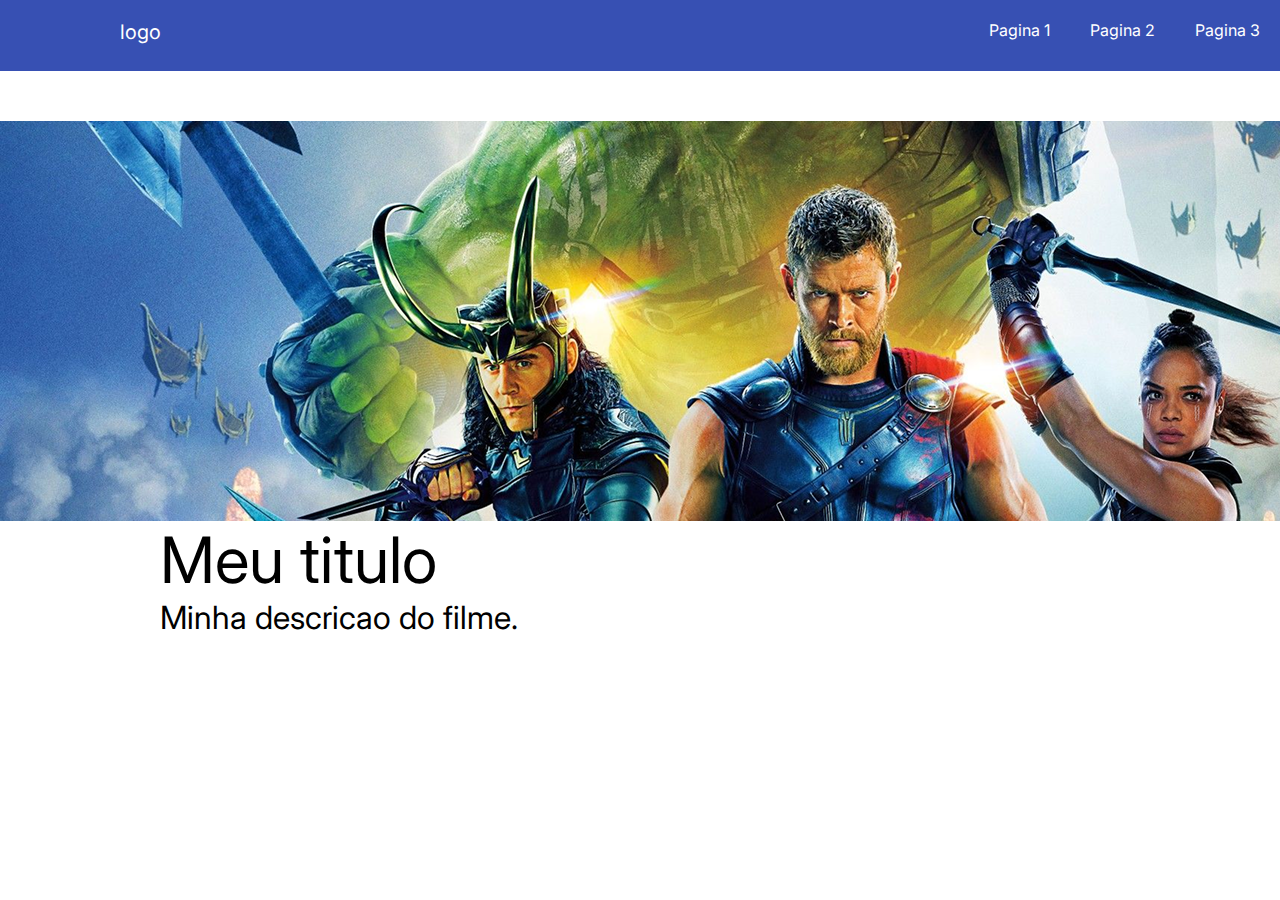
<file: LAYOUTS_1/index.html>
<!DOCTYPE html>
<html lang="en">
<head>
    <meta charset="UTF-8">
    <meta name="viewport" content="width=device-width, initial-scale=1.0">
    <link rel="stylesheet" href="style.css">
    <title>Document</title>
</head>
<body>
    <header id="header">    
        <h1 class="logo">logo</h1>
        <nav id="menu">
            <ul id="list">

                <a href="#">
                    <li class="list-item">Pagina 1</li>
                </a>

                <a href="#">
                    <li class="list-item">Pagina 2</li>
                </a>

                <a href="#">
                    <li class="list-item">Pagina 3</li>
                </a>

            </ul>
        </nav>

    </header>

    <main>
        <div id="img_herois"></div>

        <h1 class="titulo">Meu titulo</h1>
        <h2>Minha descricao do filme.</h2>
    </main>

    <footer></footer>
</body>
</html>
</file>
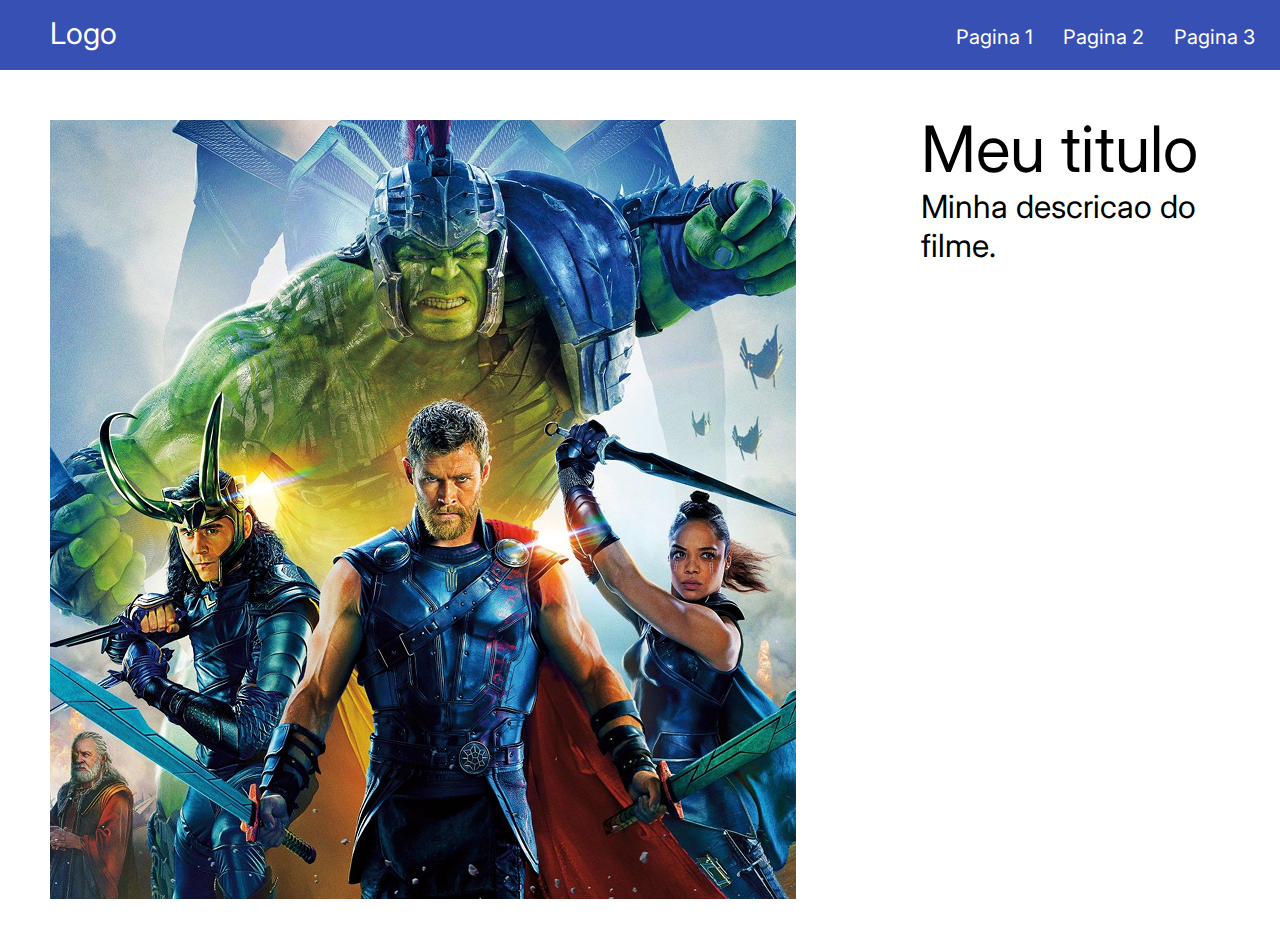
<file: LAYOUTS_3/index.html>
<!DOCTYPE html>
<html lang="en">
<head>
    <meta charset="UTF-8">
    <meta name="viewport" content="width=device-width, initial-scale=1.0">
    <link rel="stylesheet" href="style.css">
    <title>Document</title>
</head>
<body>
    <header class="header">
        <h1 class="Logo">Logo</h1>
        <ul class="lista">
            <a href="#"><li class="lista_item">Pagina 1</li></a>
            <a href="#"><li class="lista_item">Pagina 2</li></a>
            <a href="#"><li class="lista_item">Pagina 3</li></a>
        </ul>
    </header>

    <main>
        <div class="img_herois"></div>
        <div class="conteudo">
            <h1 class="titulo">Meu titulo</h1>
            <p>Minha descricao do filme.</p>
        </div>
    </main>

    <footer></footer>
</body>
</html>
</file>
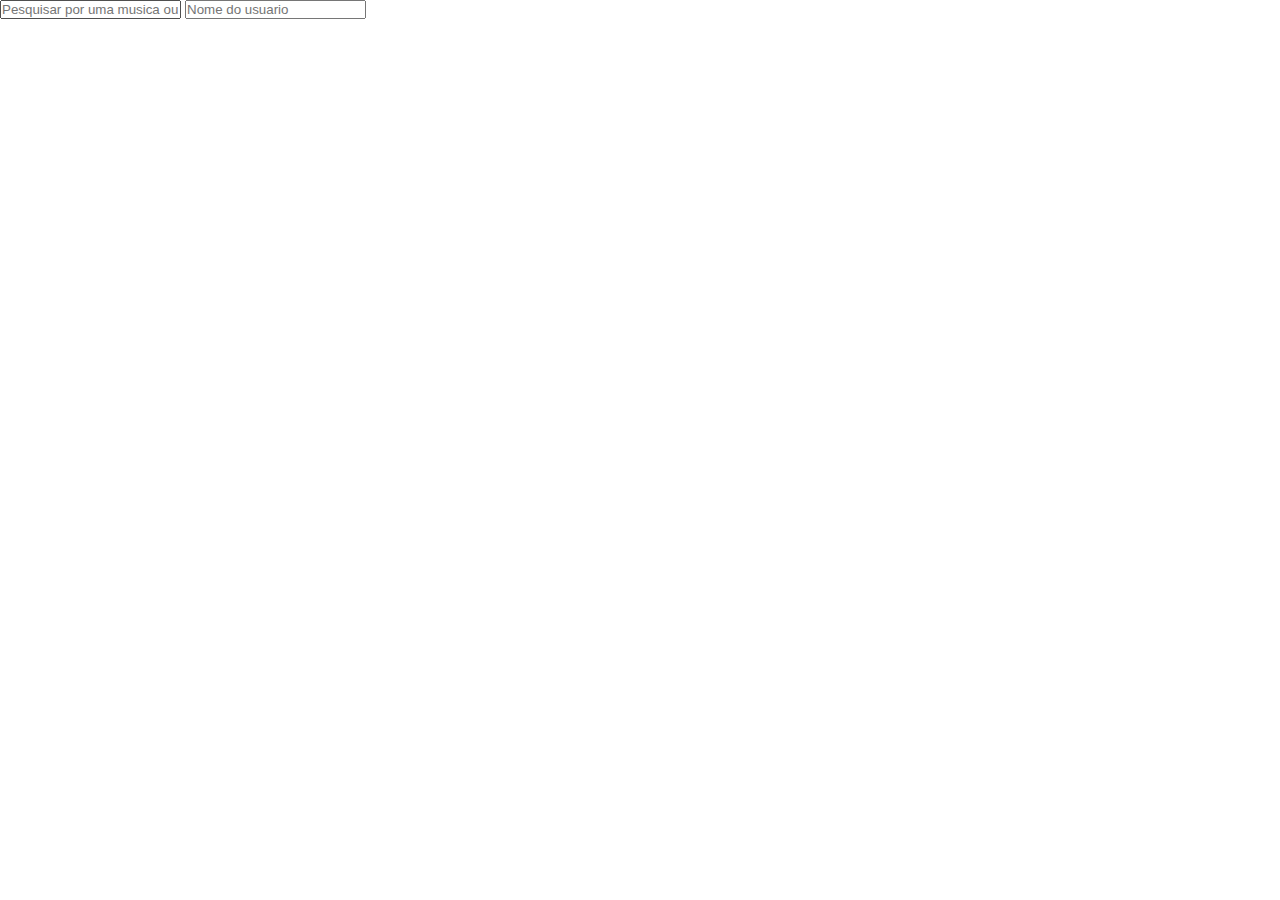
<file: SENAI/index.html>
<!DOCTYPE html>
<html lang="en">
<head>
    <meta charset="UTF-8">
    <meta name="viewport" content="width=device-width, initial-scale=1.0">
    <link rel="stylesheet" href="style.css">
    <title>Document</title>
</head>
<body>
    <header>
        <input type="text" placeholder="Pesquisar por uma musica ou playlist">
        <input type="text" placeholder="Nome do usuario">
    </header>

    <main>
        <div class="musicas"></div>
    </main>

    <aside>
        <div class="playlist"></div>
        <div class="playlist"></div>
        <div class="playlist"></div>
        <div class="playlist"></div>
        <div class="playlist"></div>
        <div class="playlist"></div>
        <div class="playlist"></div>
    </aside>
</body>
</html>
</file>
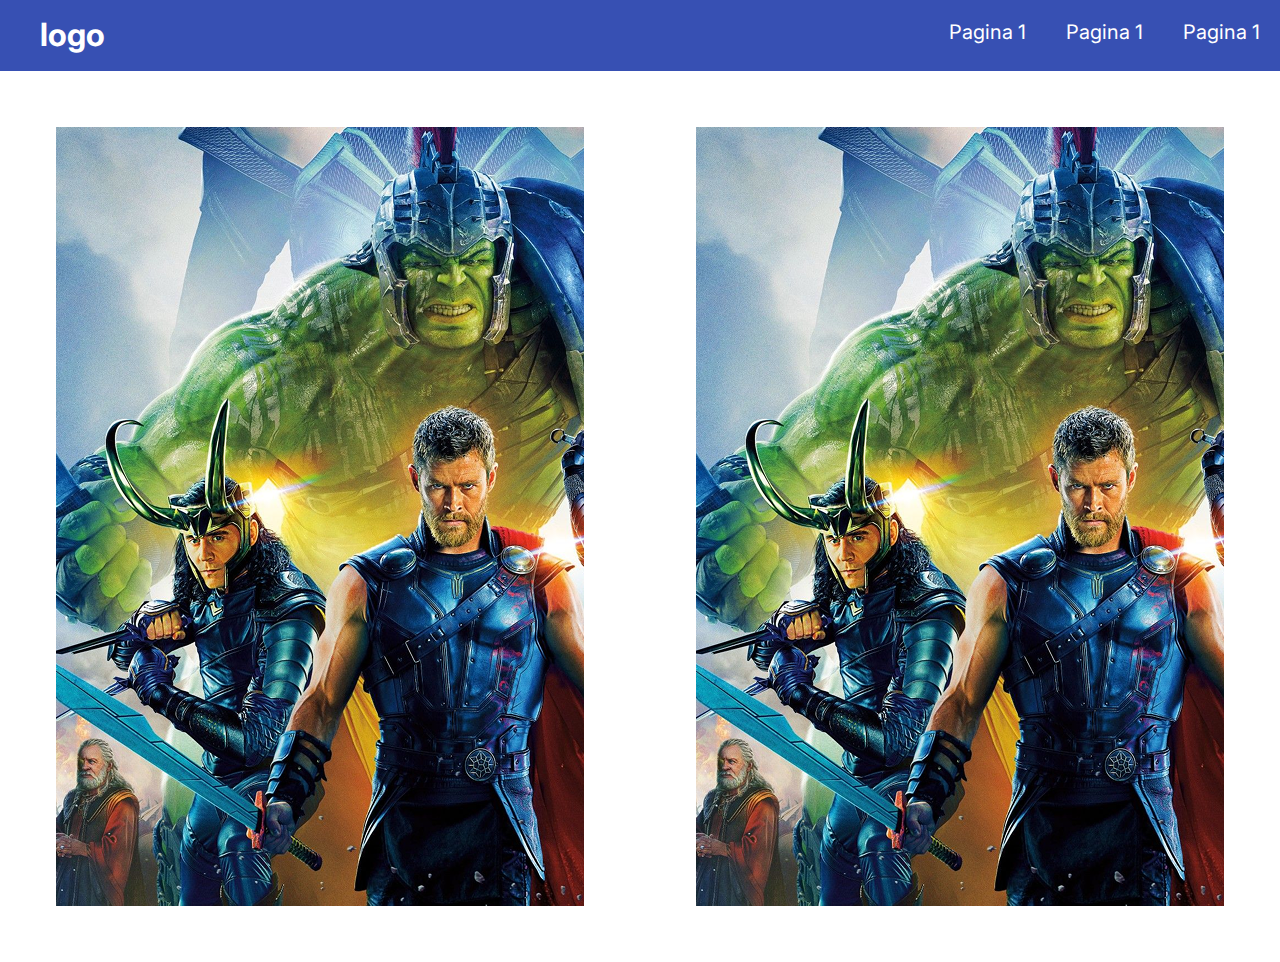
<file: ATIVIDADE LAYOUTS/layouts_123/index.html>
<!DOCTYPE html>
<html lang="en">
<head>
    <meta charset="UTF-8">
    <meta name="viewport" content="width=, initial-scale=1.0">
    <link rel="stylesheet" href="style.css">
    <title>Document</title>
</head>
<body>

    <header>
        <h1>logo</h1>
        <nav>
            <ul>
                <li class="list">Pagina 1</li>
                <li class="list">Pagina 1</li>
                <li class="list">Pagina 1</li>
            </ul>
        </nav>
    </header>

    <main>
        <div class="img1"></div>

        <div class="img"></div>
    </main>


    <footer></footer>


</body>
</html>
</file>
<file: LAYOUTS_1/style.css>
@import url('https://fonts.googleapis.com/css2?family=Inter:ital,opsz,wght@0,14..32,100..900;1,14..32,100..900&display=swap');

* {
    padding: 0px;
    margin: 0px;
    font-family: inter;
}

header {
    display: flex;
    justify-content: flex-end;
    justify-content: space-between;
    background-color: #3750B3;
    color: white;
    height: 71px;

}

#list {
    display: flex;
}

.list-item {
    padding: 10px;
    list-style: none;
    margin: 10px;
}

a {
    text-decoration: none;
    color: white;
}

a:hover {
    text-decoration: underline;
    color: red;
}

.logo {
    font-weight: 400;
    font-size: 20px;
    margin-left: 120px;
    margin-top: 20px;
}

#img_herois {
    background-image: url(assets/img/Rectangle\ 3\ \(1\).png);
    margin: auto;
    margin-top: 50px;
    width: 1600px;
    height: 400px;

}

.titulo {
    font-size: 64px;
    font-weight: 400;
    margin-left: 160px;

}

h2 {
    font-size: 32px;
    font-weight: 400;
    margin-left: 160px;
}
</file>
<file: LAYOUTS_3/style.css>
@import url('https://fonts.googleapis.com/css2?family=Inter:ital,opsz,wght@0,14..32,100..900;1,14..32,100..900&display=swap');

*{
    padding: 0px;
    margin: 0px;
    font-family: inter;
}

.header{
    display: flex;
    width: 100%;
    height: 70px;
    background-color: #3750B3;
    color: white;
    justify-content: flex-end;
    justify-content: space-between;
}

main{
    display: flex;
}

.lista{
    display: flex;
    padding: 10px;
    list-style: none;
}

.lista_item{
    padding: 15px;
    font-weight: 400;
    font-size: 20px;
}

h1{
   margin-left: 50px;
   margin-top: 15px;
   font-weight: 400;
   font-size: 30px;
}

a{
    text-decoration:none;
    color: white ;
}

a:hover{
    color: red;
    text-decoration: underline;
}

.titulo{
    font-weight: 400;
    font-size: 64px;
}

p{
    font-weight: 400;
    font-size: 32px;
    margin-left: 50px;
}

.img_herois{
    width: 793px;
    height: 779px;
    background-image: url(assets/imgs/Rectangle\ 3\ \(1\).png);
    margin: 50px;
}

.conteudo{
    margin: 25px;
}
</file>
<file: SENAI/style.css>
*{
    padding: 0px;
    margin: 0px;
}
</file>
<file: ATIVIDADE LAYOUTS/layouts_123/style.css>
@import url('https://fonts.googleapis.com/css2?family=Inter:ital,opsz,wght@0,14..32,100..900;1,14..32,100..900&display=swap');

*{
    padding: 0px;
    margin: 0px;
    font-family: inter;

}
main{
    display: flex;
}

header{
    width: 100%;
    height: 71px;
    background-color: #3750b3;
    color: white;
    display: flex;
    justify-content: flex-end;
    justify-content: space-between;
}

ul{
    display: flex;
}

.list{
    margin: 10px;
    padding: 10px;
    list-style: none;
    font-size: 20px;
}

.link:hover{
    color: red;
    text-decoration: underline;
}

.link{
    text-decoration: none;
    color: white;
}

h1{
    margin-top: 15px;
    margin-left: 40px;
}
    
 .img1{
    background-image: url(assets/imgs/Rectangle\ 3\ \(1\).png);
    margin: 56px;
    width: 793px;
    height: 779px;
 }

.img{
    background-image: url(assets/imgs/Rectangle\ 3\ \(1\).png);
    margin: 56px;
    width: 793px;
    height: 779px;
 }
</file>
